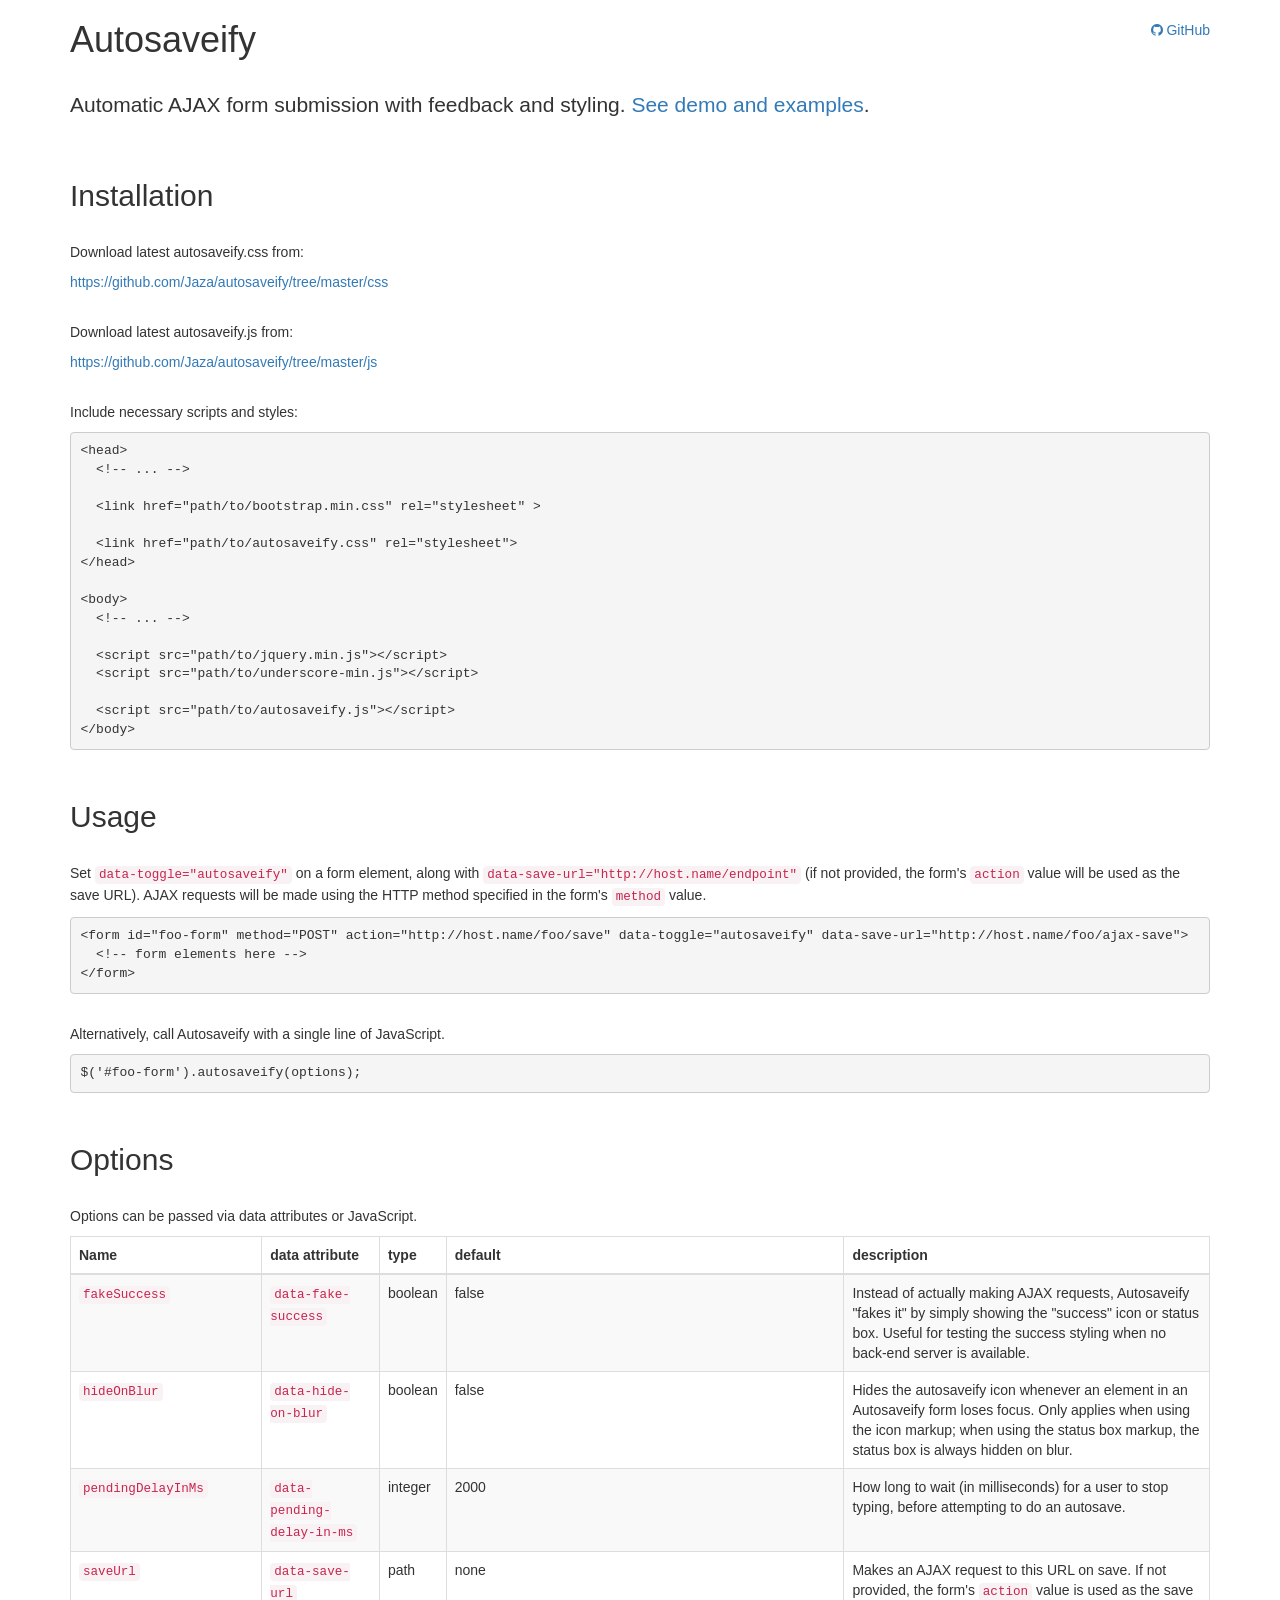
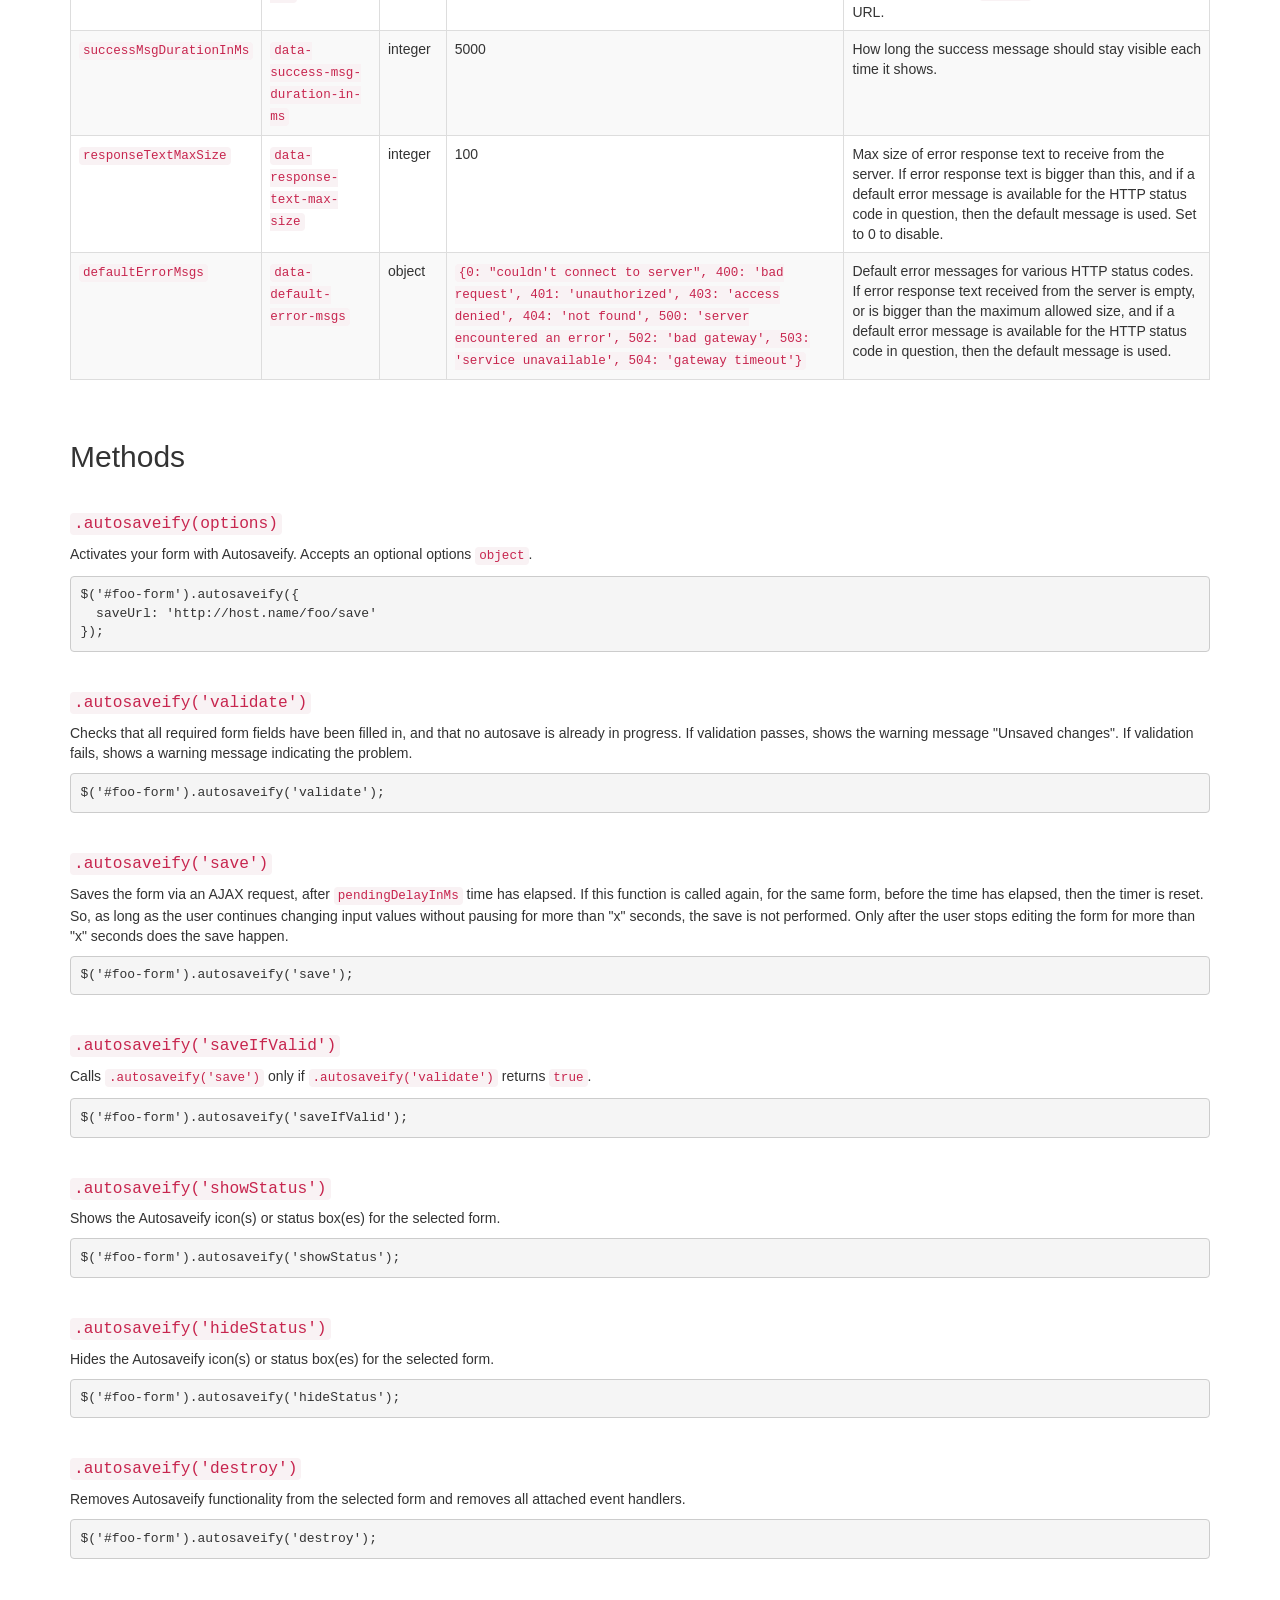
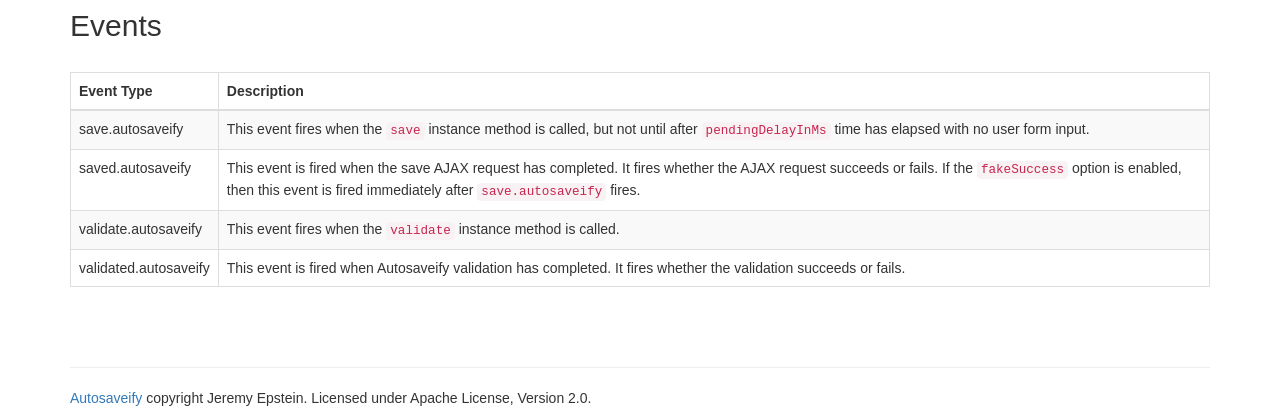
<file: index.html>
<!DOCTYPE html>
<html lang="en">

<head>
  <meta charset="utf-8">
  <meta name="viewport" content="width=device-width, initial-scale=1">

  <title>Autosaveify</title>

  <link href="https://maxcdn.bootstrapcdn.com/bootstrap/3.3.6/css/bootstrap.min.css" rel="stylesheet">
  <link href="https://maxcdn.bootstrapcdn.com/font-awesome/4.6.3/css/font-awesome.min.css" rel="stylesheet">

<style type="text/css">
@media (min-width: 768px) {
  .github-link {
    text-align: right;
    margin-top: 20px;
  }
}
</style>

</head>

<body>

<div class="container">
  <div class="row">
    <div class="col-sm-12">


  <div class="row">
    <div class="col-sm-8">

<h1>Autosaveify</h1>

    </div><!-- /.col-sm-8 -->
    <div class="col-sm-4">

<p class="github-link">
  <a href="https://github.com/Jaza/autosaveify">
    <i class="fa fa-github"></i>
    GitHub
  </a>
</p>


    </div><!-- ./col-sm-4 -->
  </div><!-- /.row -->


<br>


<p class="lead">Automatic AJAX form submission with feedback and styling. <a href="./demo.html">See demo and examples</a>.</p>


<br>


<h2>Installation</h2>

<br>

<p>Download latest autosaveify.css from:</p>

<p><a href="https://github.com/Jaza/autosaveify/tree/master/css">https://github.com/Jaza/autosaveify/tree/master/css</a></p>

<br>

<p>Download latest autosaveify.js from:</p>

<p><a href="https://github.com/Jaza/autosaveify/tree/master/js">https://github.com/Jaza/autosaveify/tree/master/js</a></p>

<br>

<p>Include necessary scripts and styles:</p>

<pre><code>&lt;head&gt;
  &lt;!-- ... --&gt;

  &lt;link href=&quot;path/to/bootstrap.min.css&quot; rel=&quot;stylesheet&quot; &gt;

  &lt;link href=&quot;path/to/autosaveify.css&quot; rel=&quot;stylesheet&quot;&gt;
&lt;/head&gt;

&lt;body&gt;
  &lt;!-- ... --&gt;

  &lt;script src=&quot;path/to/jquery.min.js&quot;&gt;&lt;/script&gt;
  &lt;script src=&quot;path/to/underscore-min.js&quot;&gt;&lt;/script&gt;

  &lt;script src=&quot;path/to/autosaveify.js&quot;&gt;&lt;/script&gt;
&lt;/body&gt;
</code></pre>


<br>


<h2>Usage</h2>

<br>

<p>Set <code>data-toggle="autosaveify"</code> on a form element, along with <code>data-save-url="http://host.name/endpoint"</code> (if not provided, the form's <code>action</code> value will be used as the save URL). AJAX requests will be made using the HTTP method specified in the form's <code>method</code> value.</p>

<pre><code>&lt;form id=&quot;foo-form&quot; method=&quot;POST&quot; action=&quot;http://host.name/foo/save&quot; data-toggle=&quot;autosaveify&quot; data-save-url=&quot;http://host.name/foo/ajax-save&quot;&gt;
  &lt;!-- form elements here --&gt;
&lt;/form&gt;
</code></pre>

<br>

<p>Alternatively, call Autosaveify with a single line of JavaScript.</p>

<pre><code>$(&#39;#foo-form&#39;).autosaveify(options);
</code></pre>


<br>


<h2>Options</h2>

<br>

<p>Options can be passed via data attributes or JavaScript.</p>

<div class="table-responsive">
  <table class="table table-bordered table-striped">
    <thead>
      <tr>
        <th>Name</th>
        <th>data attribute</th>
        <th>type</th>
        <th>default</th>
        <th>description</th>
      </tr>
    </thead>

    <tbody>

      <tr>
        <td><code>fakeSuccess</code></td>
        <td><code>data-fake-success</code></td>
        <td>boolean</td>
        <td>false</td>
        <td>Instead of actually making AJAX requests, Autosaveify "fakes it" by simply showing the "success" icon or status box. Useful for testing the success styling when no back-end server is available.</td>
      </tr>

      <tr>
        <td><code>hideOnBlur</code></td>
        <td><code>data-hide-on-blur</code></td>
        <td>boolean</td>
        <td>false</td>
        <td>Hides the autosaveify icon whenever an element in an Autosaveify form loses focus. Only applies when using the icon markup; when using the status box markup, the status box is always hidden on blur.</td>
      </tr>

      <tr>
        <td><code>pendingDelayInMs</code></td>
        <td><code>data-pending-delay-in-ms</code></td>
        <td>integer</td>
        <td>2000</td>
        <td>How long to wait (in milliseconds) for a user to stop typing, before attempting to do an autosave.</td>
      </tr>

      <tr>
        <td><code>saveUrl</code></td>
        <td><code>data-save-url</code></td>
        <td>path</td>
        <td>none</td>
        <td>Makes an AJAX request to this URL on save. If not provided, the form's <code>action</code> value is used as the save URL.</td>
      </tr>

      <tr>
        <td><code>successMsgDurationInMs</code></td>
        <td><code>data-success-msg-duration-in-ms</code></td>
        <td>integer</td>
        <td>5000</td>
        <td>How long the success message should stay visible each time it shows.</td>
      </tr>

      <tr>
        <td><code>responseTextMaxSize</code></td>
        <td><code>data-response-text-max-size</code></td>
        <td>integer</td>
        <td>100</td>
        <td>Max size of error response text to receive from the server. If error response text is bigger than this, and if a default error message is available for the HTTP status code in question, then the default message is used. Set to 0 to disable.</td>
      </tr>

      <tr>
        <td><code>defaultErrorMsgs</code></td>
        <td><code>data-default-error-msgs</code></td>
        <td>object</td>
        <td><code>{0: "couldn't connect to server", 400: 'bad request', 401: 'unauthorized', 403: 'access denied', 404: 'not found', 500: 'server encountered an error', 502: 'bad gateway', 503: 'service unavailable', 504: 'gateway timeout'}</code></td>
        <td>Default error messages for various HTTP status codes. If error response text received from the server is empty, or is bigger than the maximum allowed size, and if a default error message is available for the HTTP status code in question, then the default message is used.</td>
      </tr>

    </tbody>
  </table>
</div><!-- /.table-responsive -->

<br>

<h2>Methods</h2>

<br>

<h4><code>.autosaveify(options)</code></h4>

<p>Activates your form with Autosaveify. Accepts an optional options <code>object</code>.</p>

<pre><code>$(&#39;#foo-form&#39;).autosaveify({
  saveUrl: &#39;http://host.name/foo/save&#39;
});
</code></pre>

<br>

<h4><code>.autosaveify('validate')</code></h4>

<p>Checks that all required form fields have been filled in, and that no autosave is already in progress. If validation passes, shows the warning message "Unsaved changes". If validation fails, shows a warning message indicating the problem.</p>

<pre><code>$(&#39;#foo-form&#39;).autosaveify(&#39;validate&#39;);
</code></pre>

<br>

<h4><code>.autosaveify('save')</code></h4>

<p>Saves the form via an AJAX request, after <code>pendingDelayInMs</code> time has elapsed. If this function is called again, for the same form, before the time has elapsed, then the timer is reset. So, as long as the user continues changing input values without pausing for more than "x" seconds, the save is not performed. Only after the user stops editing the form for more than "x" seconds does the save happen.</p>

<pre><code>$(&#39;#foo-form&#39;).autosaveify(&#39;save&#39;);
</code></pre>

<br>

<h4><code>.autosaveify('saveIfValid')</code></h4>

<p>Calls <code>.autosaveify('save')</code> only if <code>.autosaveify('validate')</code> returns <code>true</code>.</p>

<pre><code>$(&#39;#foo-form&#39;).autosaveify(&#39;saveIfValid&#39;);
</code></pre>

<br>

<h4><code>.autosaveify('showStatus')</code></h4>

<p>Shows the Autosaveify icon(s) or status box(es) for the selected form.</p>

<pre><code>$(&#39;#foo-form&#39;).autosaveify(&#39;showStatus&#39;);
</code></pre>

<br>

<h4><code>.autosaveify('hideStatus')</code></h4>

<p>Hides the Autosaveify icon(s) or status box(es) for the selected form.</p>

<pre><code>$(&#39;#foo-form&#39;).autosaveify(&#39;hideStatus&#39;);
</code></pre>

<br>

<h4><code>.autosaveify('destroy')</code></h4>

<p>Removes Autosaveify functionality from the selected form and removes all attached event handlers.</p>

<pre><code>$(&#39;#foo-form&#39;).autosaveify(&#39;destroy&#39;);
</code></pre>

<br>

<h2>Events</h2>

<br>

<div class="table-responsive">
  <table class="table table-bordered table-striped">
    <thead>
      <tr>
        <th>Event Type</th>
        <th>Description</th>
      </tr>
    </thead>

    <tbody>

      <tr>
        <td>save.autosaveify</td>
        <td>This event fires when the <code>save</code> instance method is called, but not until after <code>pendingDelayInMs</code> time has elapsed with no user form input.</td>
      </tr>

      <tr>
        <td>saved.autosaveify</td>
        <td>This event is fired when the save AJAX request has completed. It fires whether the AJAX request succeeds or fails. If the <code>fakeSuccess</code> option is enabled, then this event is fired immediately after <code>save.autosaveify</code> fires.</td>
      </tr>

      <tr>
        <td>validate.autosaveify</td>
        <td>This event fires when the <code>validate</code> instance method is called.</td>
      </tr>

      <tr>
        <td>validated.autosaveify</td>
        <td>This event is fired when Autosaveify validation has completed. It fires whether the validation succeeds or fails.</td>
      </tr>

    </tbody>
  </table>
</div><!-- /.table-responsive -->

<br>&nbsp;<br>


<footer class="footer">
  <hr>
  <p>
    <a href="http://jaza.github.com/autosaveify/">Autosaveify</a> copyright Jeremy Epstein. Licensed under Apache License, Version 2.0.
  </p>
</footer>


    </div>
  </div>
</div><!-- /.container -->


</body>

</html>
</file>
